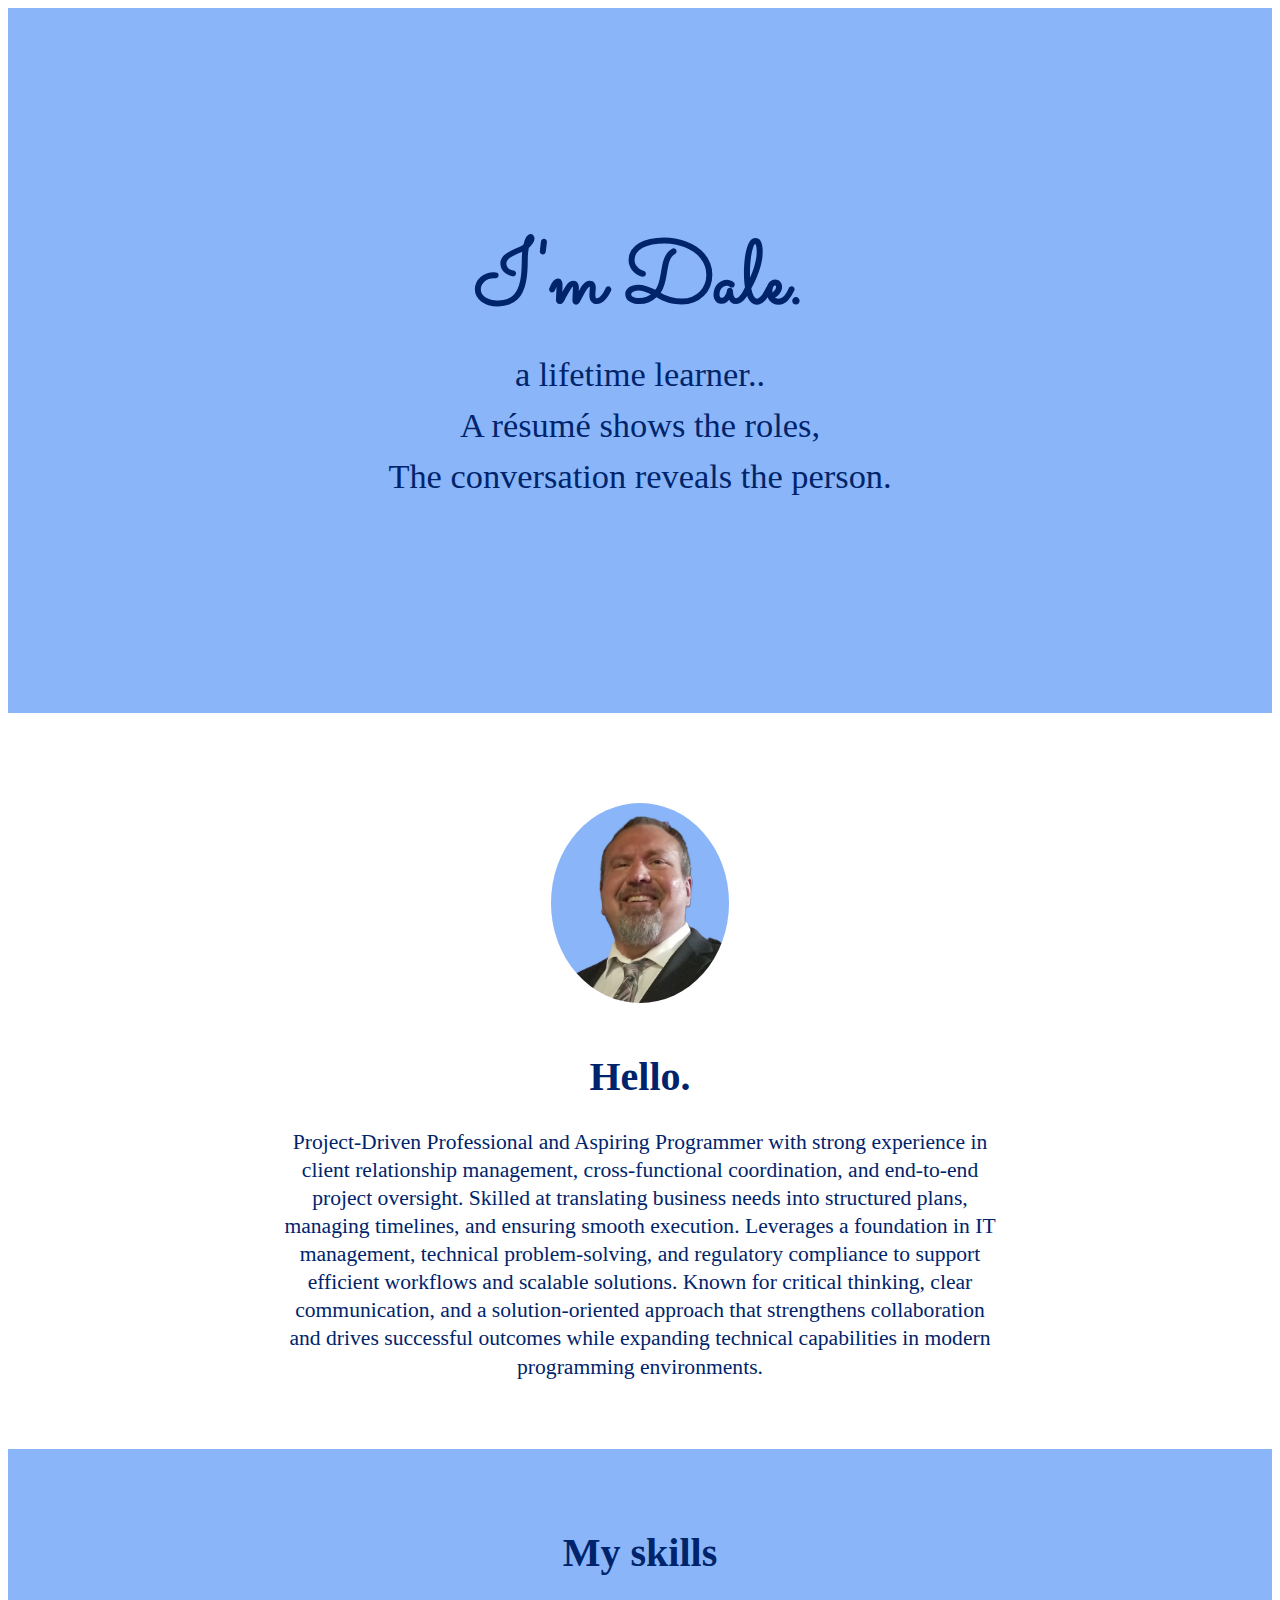
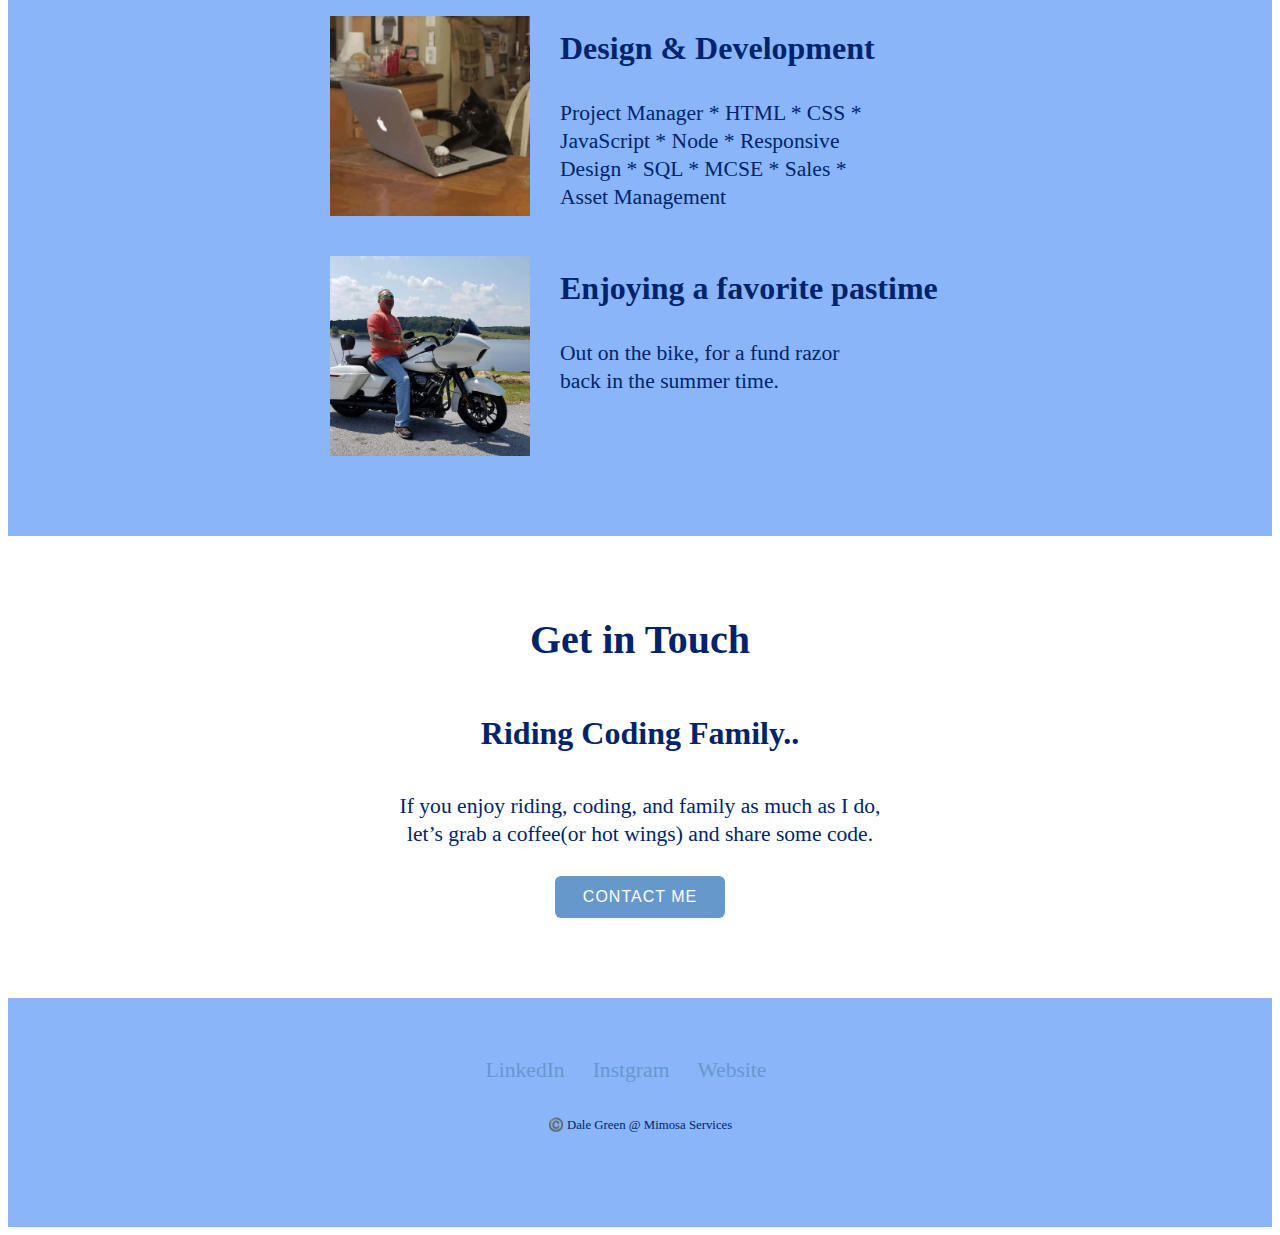
<file: index.html>
<!DOCTYPE html>
<html lang="en">
<head>
  <meta charset="UTF-8">
  <meta name="viewport" content="width=device-width, initial-scale=1.0">
  <link rel="preconnect" href="https://fonts.googleapis.com">
<link rel="preconnect" href="https://fonts.gstatic.com" crossorigin>
<link href="https://fonts.googleapis.com/css2?family=Caveat:wght@400..700&family=Federant&family=Libre+Baskerville:ital,wght@0,400..700;1,400..700&family=Sacramento&display=swap" rel="stylesheet">
  <link rel="stylesheet" href="./css/styles.css" >
  <title>Document</title>
</head>
<body>


 <!-- Hero -->
  <section id="hero">
<div class="container">
  <div class="top box">
    <h1>I'm Dale.</h1>
    <p class="sub-text ">a lifetime learner..</p>
    <p class="sub-text ">A résumé shows the roles,</p>
    <p class="sub-text ">The conversation reveals the person.</p>
  </div>

</div>
  </section>

 <!-- Resume page -->
  <section id="resume">
<div class="container">
<div class="second box">
  <img class="profile-pic" src="./images/dale.jpg" alt="profile picture" />
  <h2>Hello.</h2>
  <p class="profile-sub-text" >Project‑Driven Professional and Aspiring Programmer with strong experience in client relationship management, cross‑functional coordination, and end‑to‑end project oversight. Skilled at translating business needs into structured plans, managing timelines, and ensuring smooth execution. Leverages a foundation in IT management, technical problem‑solving, and regulatory compliance to support efficient workflows and scalable solutions. Known for critical thinking, clear communication, and a solution‑oriented approach that strengthens collaboration and drives successful outcomes while expanding technical capabilities in modern programming environments.</p>
</div>
</div>
  </section>


  <!-- Showcase Projects -->
  <section id="showcase">
<div class="container">
  <div class="third box">
    <h2>My skills</h2>
  <div class="showme">
    <img class="computer" src="./images/crazytyping.png" alt="typing on keyboard" />
    <div class="skillinfo">
      <h3>Design & Development</h3>
    <p class="am-sub" >Project Manager * HTML * CSS * JavaScript * Node * Responsive Design * SQL * MCSE * Sales * Asset Management</p>
    </div>
  </div>
  <div class="showme">
    <img class="dalebike" src="./images/daleonbike.webp" alt="picture" alt="man on bike" />
    <div class="skillinfo">
      <h3>Enjoying a favorite pastime</h3>
    <p  class="am-sub" >Out on the bike, for a  fund razor back in the summer time.</p>
    </div>
  </div>
</div>
</div>
  </section>

  <!-- About Me -->
  <section id="aboutme">
<div class="container">
  <div class="fourth box">
    <h2>Get in Touch</h2>
    <h3>Riding Coding Family..</h3>
    <p class="get-me">If you enjoy riding, coding, and family as much as I do, let’s grab a coffee(or hot wings) and share some code.</p>
    <div class="email-me">
     <a href="./fred.html" target="_blank">
      <button class="email-btn">Contact me</button>
    </a>
      </div>
  </div>
</div>
  </section>

  <!-- Contact Me -->
   <section id="contactme">
<div class="container">
  <div class="fifth box">
    <a class="nolink"  href="./fred.html" target="_blank">
    <div class="checkit" >LinkedIn</div>
  </a>
    <a class="nolink"  href="./fred.html" target="_blank">
    <div class="checkit" >Instgram</div>
  </a>
    <a class="nolink"  href="./fred.html" target="_blank">
    <div class="checkit" >Website</div>
  </a>
    <a class="nolink"  href="./fred.html" target="_blank">
  </div>
    <div class="credit-sub1">
    <p class="credit-sub" > ©️ Dale Green @ Mimosa Services</p>
    </div>

</div>
  </section>
</body>

</html>
</file>
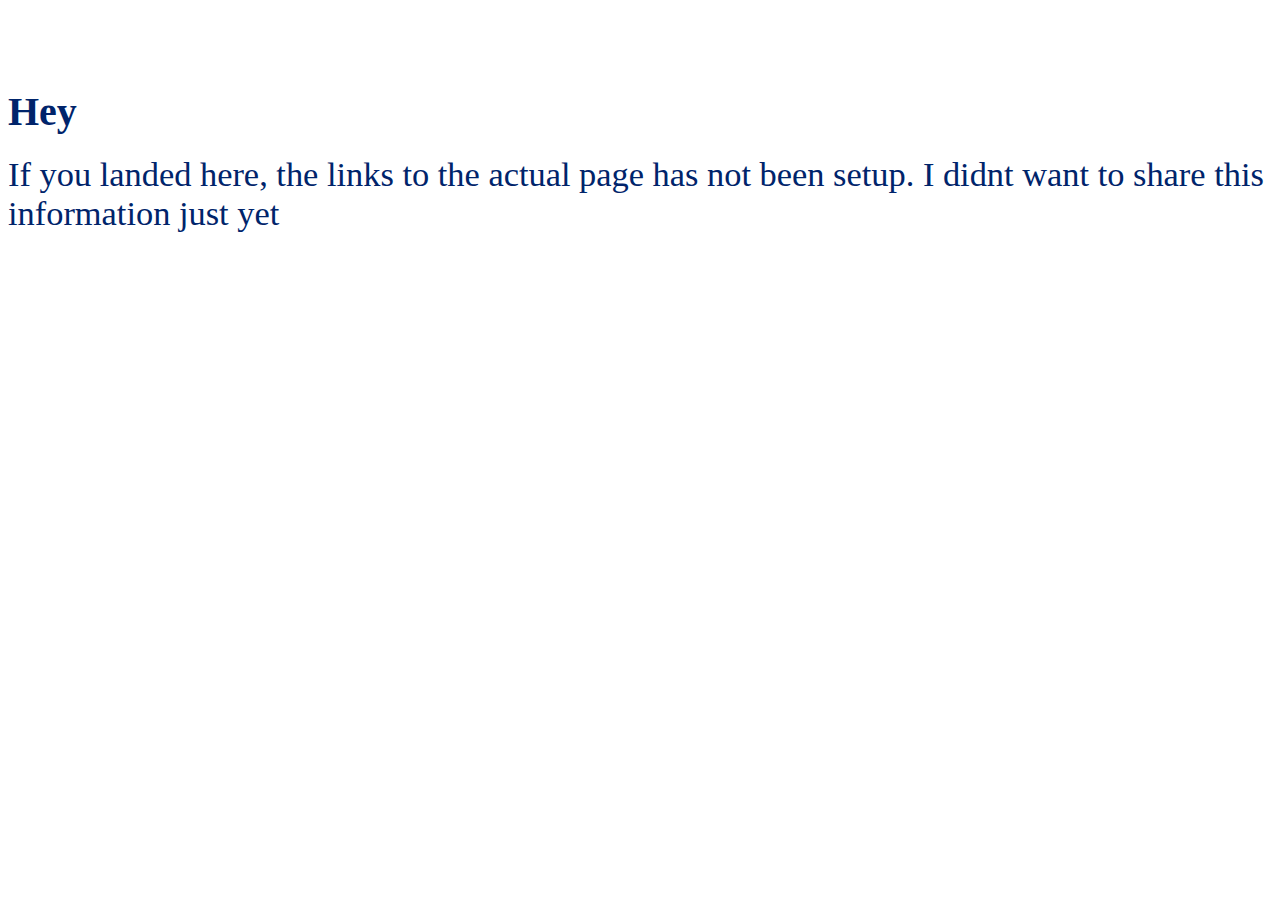
<file: fred.html>
<!DOCTYPE html>
<html lang="en">
<head>
  <meta charset="UTF-8">
  <meta name="viewport" content="width=device-width, initial-scale=1.0">
    <link rel="preconnect" href="https://fonts.googleapis.com">
<link rel="preconnect" href="https://fonts.gstatic.com" crossorigin>
<link href="https://fonts.googleapis.com/css2?family=Caveat:wght@400..700&family=Federant&family=Libre+Baskerville:ital,wght@0,400..700;1,400..700&family=Sacramento&display=swap" rel="stylesheet">
  <link rel="stylesheet" href="./css/styles.css" >
  <title>Capstone Portfolio Project 2</title>
</head>
<body>
  <section id="freddy">
    <div class="container">
  <div class="fred-page">
    <h2>Hey</h2>
    <p class="sub-text">If you landed here, the links to the actual page has not been setup.  I didnt want to share this information just yet</p>
  </div>
  </div>
  </section>
</body>
</html>
</file>
<file: css/styles.css>
/*
colors

1 #e5faee
2 e5faf9
3 e5f1fa
light blue and cobolt #CADCFC, #8AB6F9, #00246B


complementary #cadcfc   #fceaca
complementary #8ab6f9   #f9cd8a


*/
* {
  --bg1: #cadcfc;
  --bg2: #8ab6f9;
  --bg3: #00246b;
  --bg4: #fceaca;
  --bg5: #f9cd8a;
  --bg6: #b6f98a;
  --bg7: #6698cc;
  font-size: 16px;
  color: var(--bg3);
}

.container {
  width: 100%;
  
  display: flex;
  flex-direction: column;
  justify-content: center;
  align-items: center;
}

.box {
  display: flex;
  flex-direction: column;
  width: 80%;
  justify-self: center;
  align-items: center;
}

.top {
  display: flex;
  flex-direction: column;
  justify-content: center;
  align-items: center;
  min-height: 65vh;
}

.second {
  display: flex;
  flex-direction: column;
  justify-content: center;
  align-items: center;
  min-height: 48vh;
  max-width: 70vw;
}
section {
  padding: 60px 0;
}

h1 {
  font-size: 5.5rem;
  color: var(--bg3);
  font-family: "Sacramento", cursive;
  font-weight: bold;
  margin: 0;
}

h2 {
  font-size: 2.5rem;
  color: var(--bg3);
  margin: 20px 0;
}

h3 {
  font-size: 2rem;
}
.sub-text {
  color: var(--bg3);
  margin: 6px 0;
  font-size: 2.15rem;
}

.profile-sub-text,
 .am-sub,
 .get-me {
  font-size: 1.35rem;
  width: 80%;
  margin: 8px 0 8px 0;
  line-height: 1.3;
  letter-spacing: 1.4;
}

.profile-sub-text {
  /* width: 70%; */
  text-align: center;
}

.profile-pic {
  height: 200px;
  border-radius: 50%;
  object-fit: cover;
  padding: 30px 0;
}

.computer,
.dalebike {
  height: 200px;
  border-radius: 2%;
  padding: 20px;
}

.showme {
  display: flex;
  flex-direction: row;
}

.skillinfo {
  width: 400px;
  padding: 2px 10px 2px 10px;
}

.get-me {
  width: 500px;
  text-align: center;
}

.email-me {
  margin: 20px 0 20px 0;
}

.email-btn {
  background-color: var(--bg7);
  color: white;
  padding: 12px 28px;
  border: none;
  border-radius: 6px;
  font-size: 1rem;
  text-transform: uppercase;
  cursor: pointer;
  letter-spacing: 1px;
}

.email-btn:hover {
  transform: scale(1.25);
}

.checkit {
  color: var(--bg7);
  display: flex;
  flex-direction: row;
  font-size: 1.35rem; 
  cursor: pointer;
  text-decoration: none;
}

.checkit:hover {
  color: white;
}

.nolink {
  text-decoration: none;
}

.credit-sub {
  display: flex;
  flex-direction: row;
  font-size: .8rem;  
  margin: 24px;
  padding: 10px 0;

}

.fifth {
  display: flex;
  flex-direction: row;
  justify-content: center;
  align-items: center;
  gap: 28px;
  
}


#hero,
#showcase,
#contactme {
  background-color: var(--bg2);
 }

@media (max-width: 680px) {
  .showme {
  display: flex;
  flex-direction: column;
}

}
</file>
